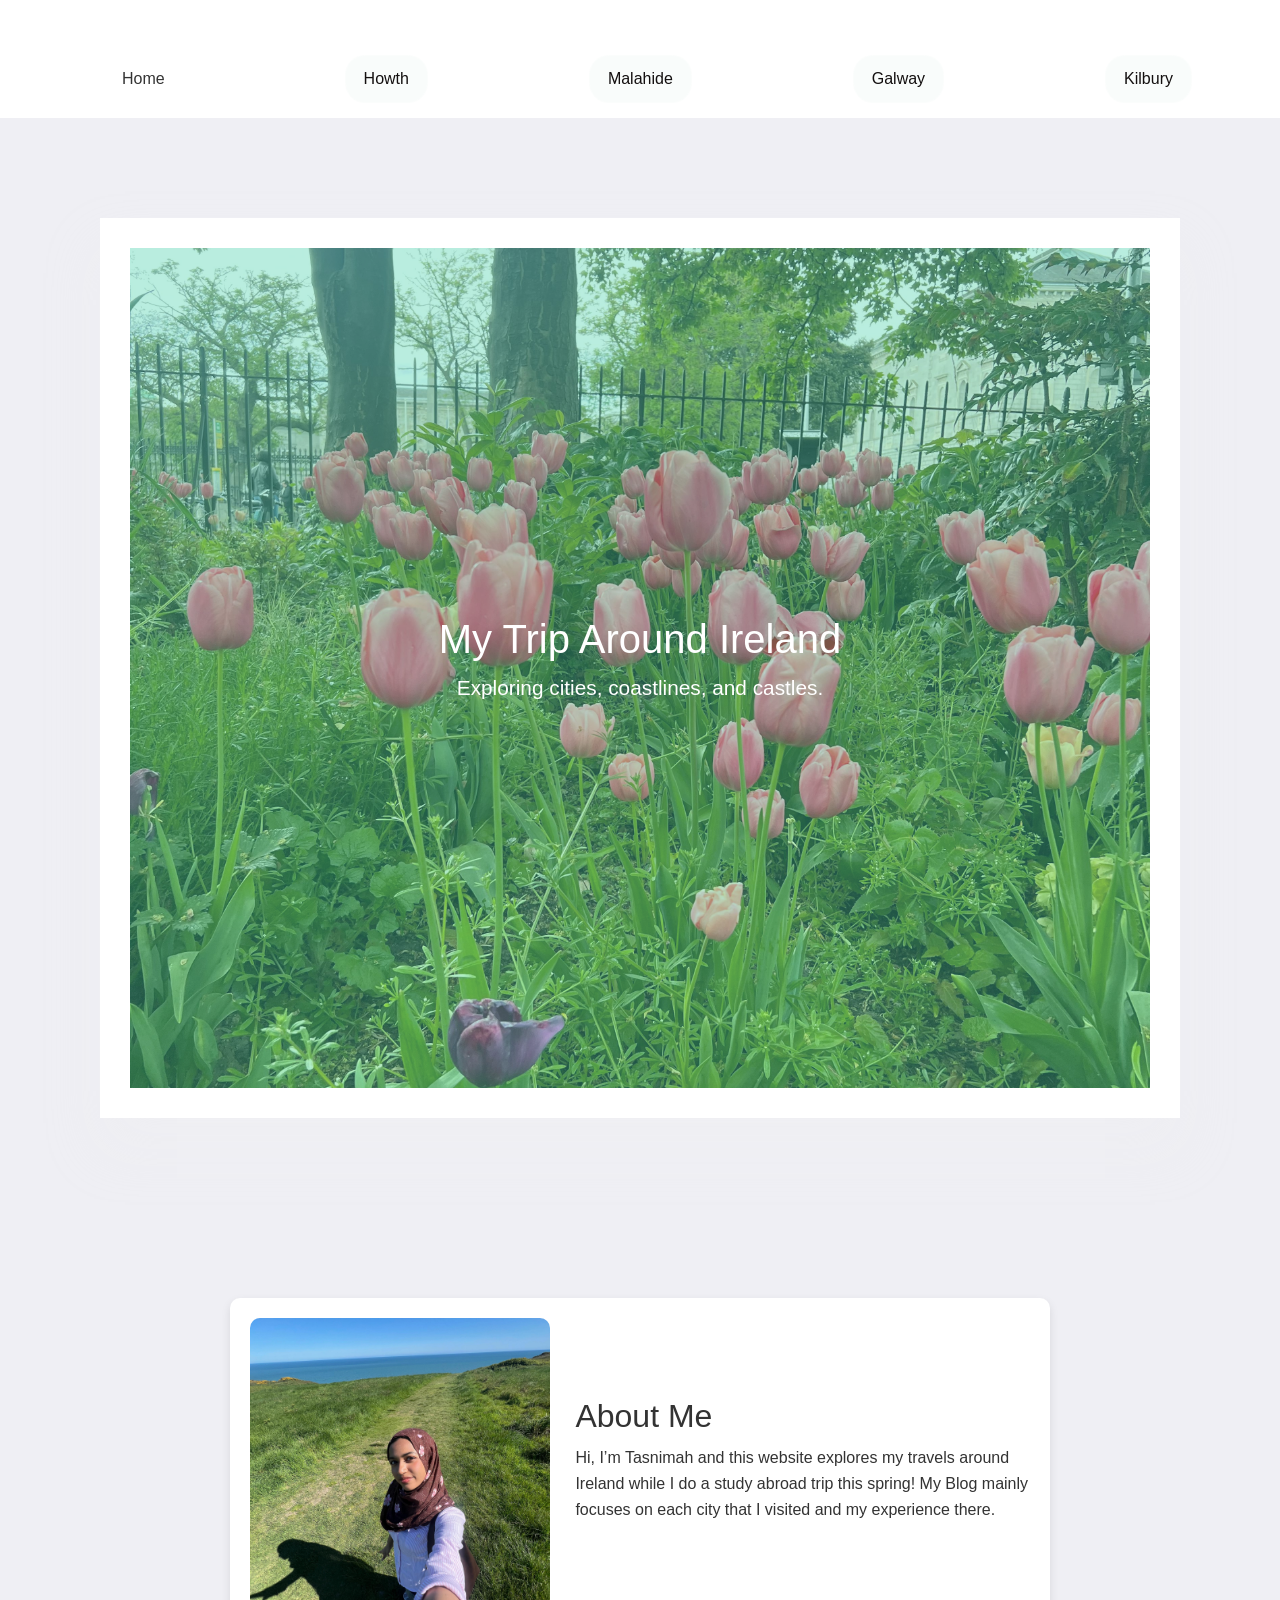
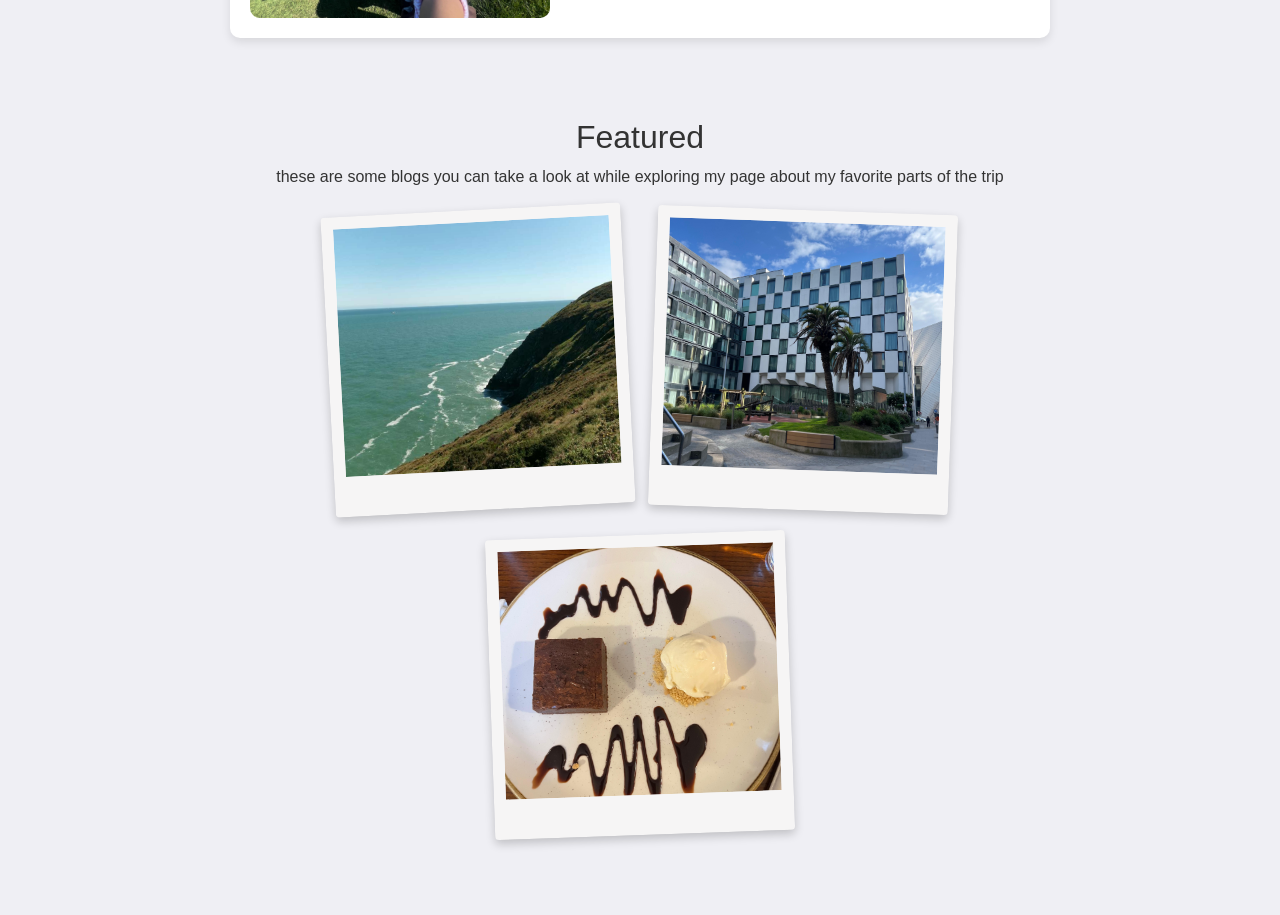
<file: final dublin website/index.html>
<!DOCTYPE html>
<html lang="en">
<head>
    <meta charset="UTF-8">
    <meta name="viewport" content="width=device-width, initial-scale=1.0">
    <title>My Ireland Trip</title>
     <link href="https://cdn.jsdelivr.net/npm/bootstrap@5.3.7/dist/css/bootstrap.min.css" rel="stylesheet">
    <link rel="stylesheet" href="style.css">
    
</head>
<a id="skip" href="#main">skip to main</a>
<nav>




<ul class="nav nav-pills justify-content-around city-tabs">

  <li class="nav-item">
    <a class="nav-link active" href="index.html">Home</a>
  </li>

  <li class="nav-item">
    <a class="nav-link" href="howth.html">Howth</a>
  </li>

  <li class="nav-item">
    <a class="nav-link" href="malahide.html">Malahide</a>
  </li>

  <li class="nav-item">
    <a class="nav-link" href="galway.html">Galway</a>
  </li>

   <li class="nav-item">
    <a class="nav-link" href="kilbury.html">Kilbury</a>
  </li>




</ul>
</nav>
    <header>
        
        <h1>My Trip Around Ireland</h1>
        <p>Exploring cities, coastlines, and castles.</p> 
        
    </header>

   

    <main id="main">
   <section class="about-card">

    <img src="img/me2.jpeg" alt="Photo of me">

    <div class="about-text">
        <h2>About Me</h2>

        <p>
            Hi, I’m Tasnimah and this website explores my travels around Ireland while I do a study abroad trip this spring! My Blog
            mainly focuses on each city that I visited and my experience there. 
        </p>
    </div>

</section>

</section>
            </p>
        </section>

        

    <section class="homepage-gallery">
    <h2>Featured <h2></h2>
        <p>these are some blogs you can take a look at while exploring my page about my favorite parts of the trip 

        </p>
    

    <div class="gallery">
        <img src="img/water.jpeg" alt="Howth coast">
        <img src="img/ducks.jpeg" alt="Galway streets">
        <img src="img/icecream.jpeg" alt="Malahide castle">
    </div>
</section>
 
    

</body>
</html>
</file>
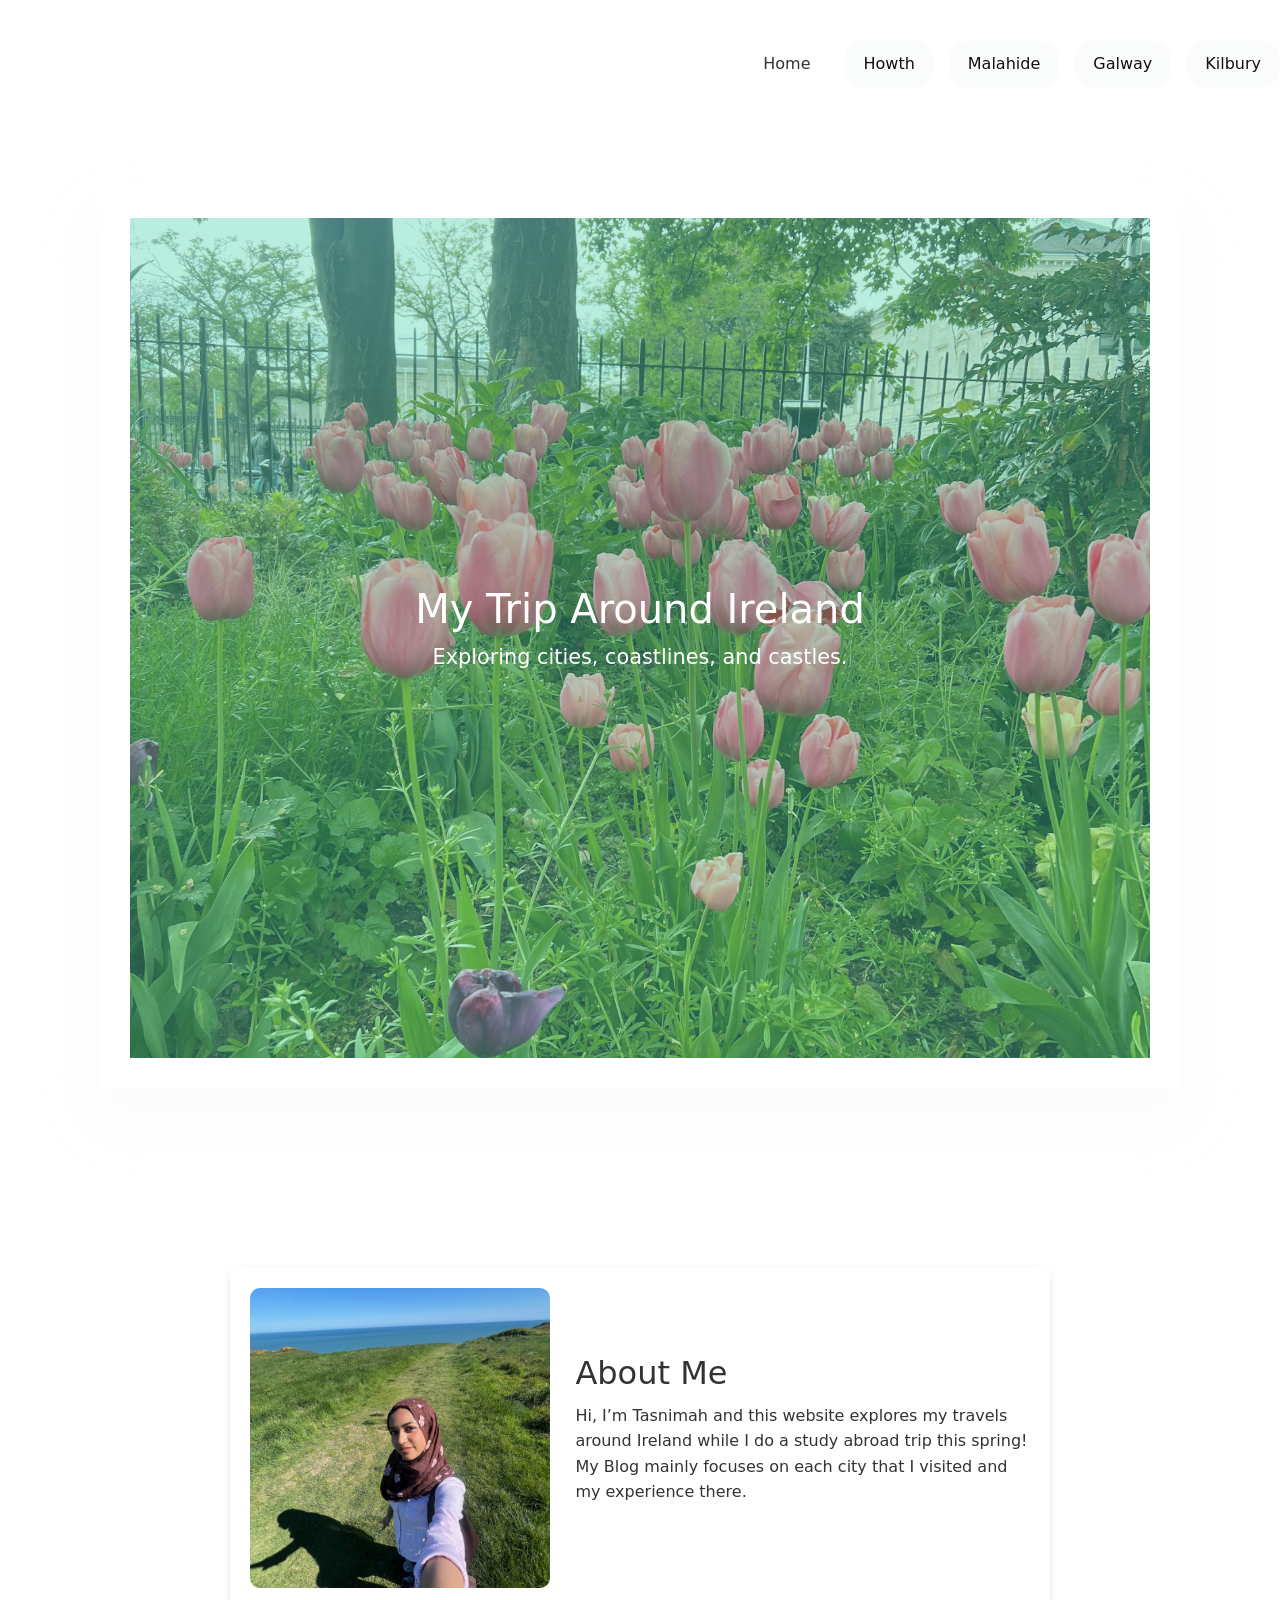
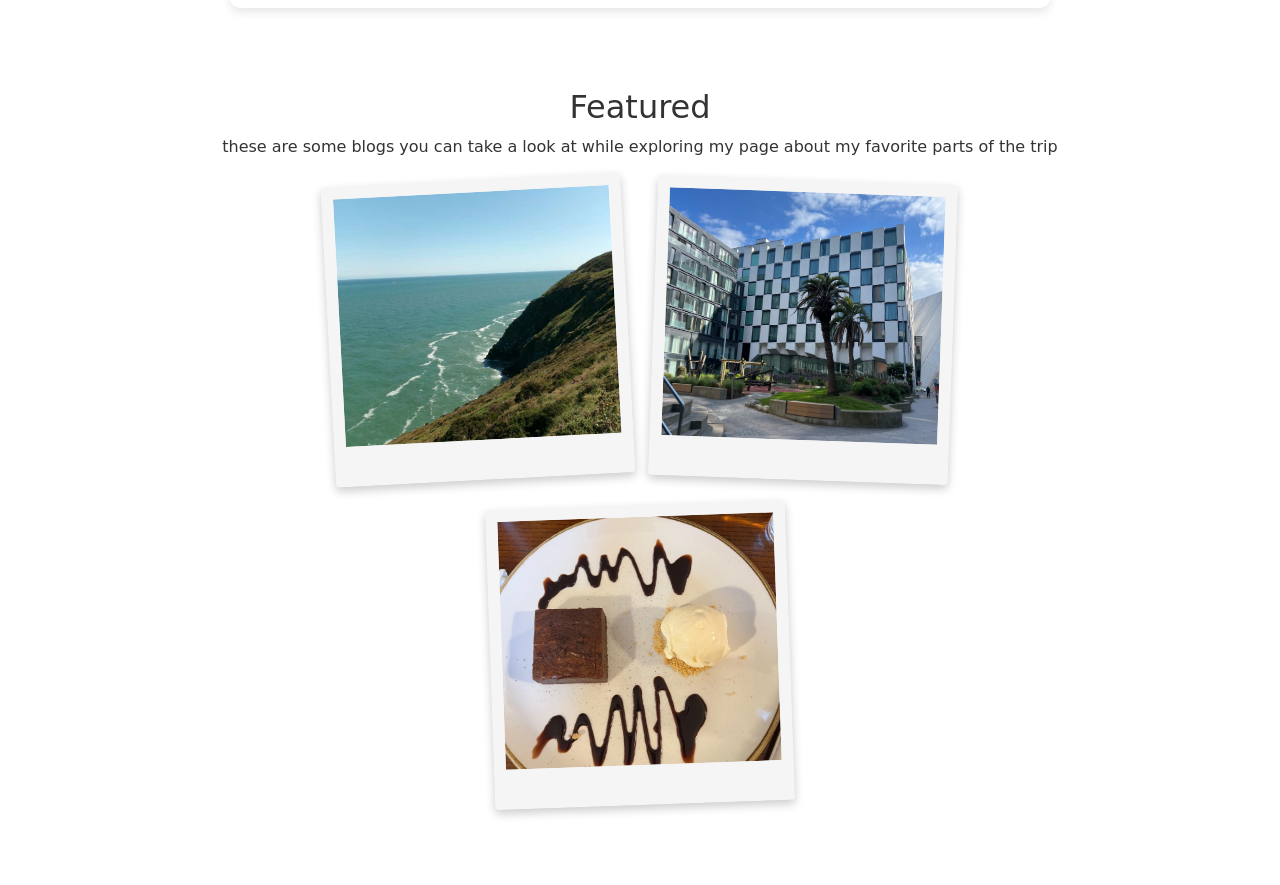
<file: final dublin website/finalwebsite/index.html>
<!DOCTYPE html>
<html lang="en">
<head>
    <meta charset="UTF-8">
    <meta name="viewport" content="width=device-width, initial-scale=1.0">
    <title>My Ireland Trip</title>
     <link href="https://cdn.jsdelivr.net/npm/bootstrap@5.3.7/dist/css/bootstrap.min.css" rel="stylesheet">
    <link rel="stylesheet" href="style.css">
    
</head>
<body>
<ul class="nav nav-pills justify-content-end city-tabs">

  <li class="nav-item">
    <a class="nav-link active" href="index.html">Home</a>
  </li>

  <li class="nav-item">
    <a class="nav-link" href="howth.html">Howth</a>
  </li>

  <li class="nav-item">
    <a class="nav-link" href="malahide.html">Malahide</a>
  </li>

  <li class="nav-item">
    <a class="nav-link" href="galway.html">Galway</a>
  </li>

   <li class="nav-item">
    <a class="nav-link" href="kilbury.html">Kilbury</a>
  </li>




</ul>
    <header>
        
        <h1>My Trip Around Ireland</h1>
        <p>Exploring cities, coastlines, and castles.</p> 
        
    </header>

   

    <main>
   <section class="about-card">

    <img src="img/me2.jpeg" alt="Photo of me">

    <div class="about-text">
        <h2>About Me</h2>

        <p>
            Hi, I’m Tasnimah and this website explores my travels around Ireland while I do a study abroad trip this spring! My Blog
            mainly focuses on each city that I visited and my experience there. 
        </p>
    </div>

</section>

</section>
            </p>
        </section>

        

    <section class="homepage-gallery">
    <h2>Featured <h2></h2>
        <p>these are some blogs you can take a look at while exploring my page about my favorite parts of the trip 

        </p>
    

    <div class="gallery">
        <img src="img/water.jpeg" alt="Howth coast">
        <img src="img/ducks.jpeg" alt="Galway streets">
        <img src="img/icecream.jpeg" alt="Malahide castle">
    </div>
</section>
 
    

</body>
</html>
</file>
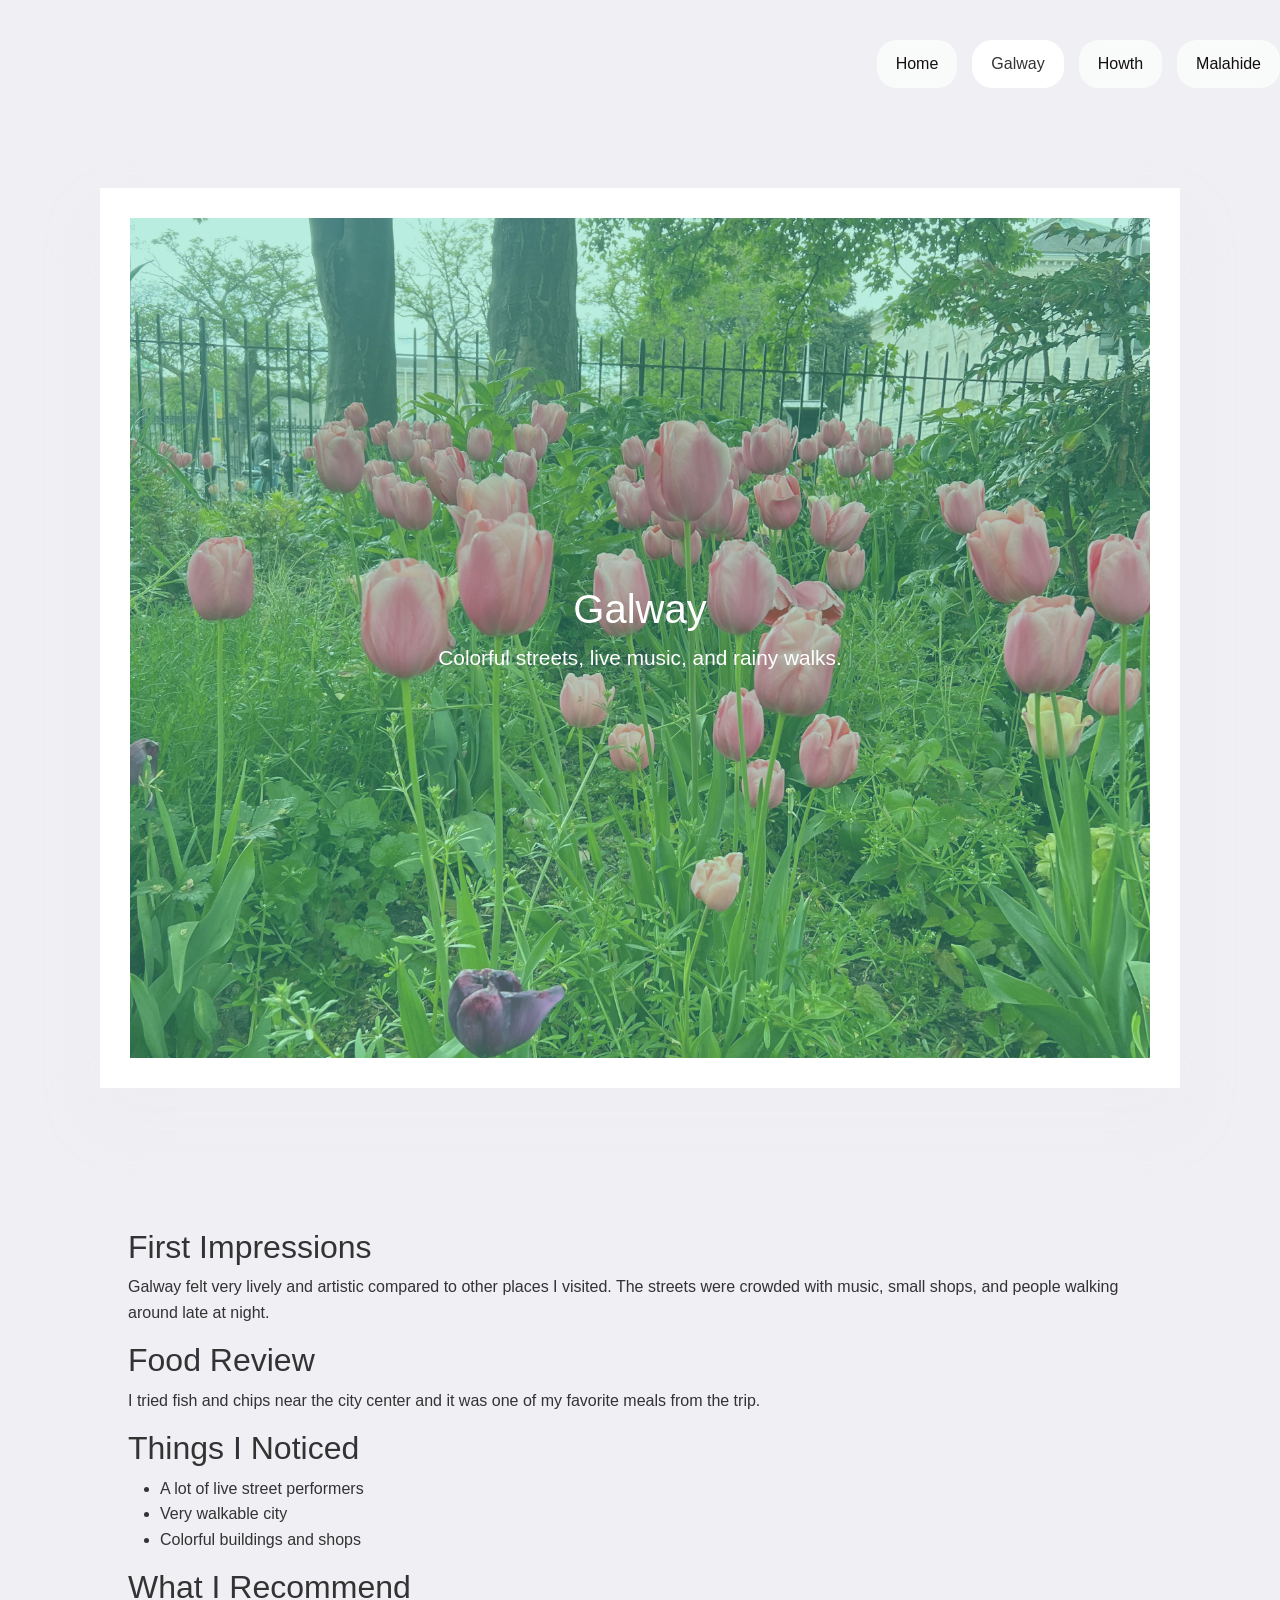
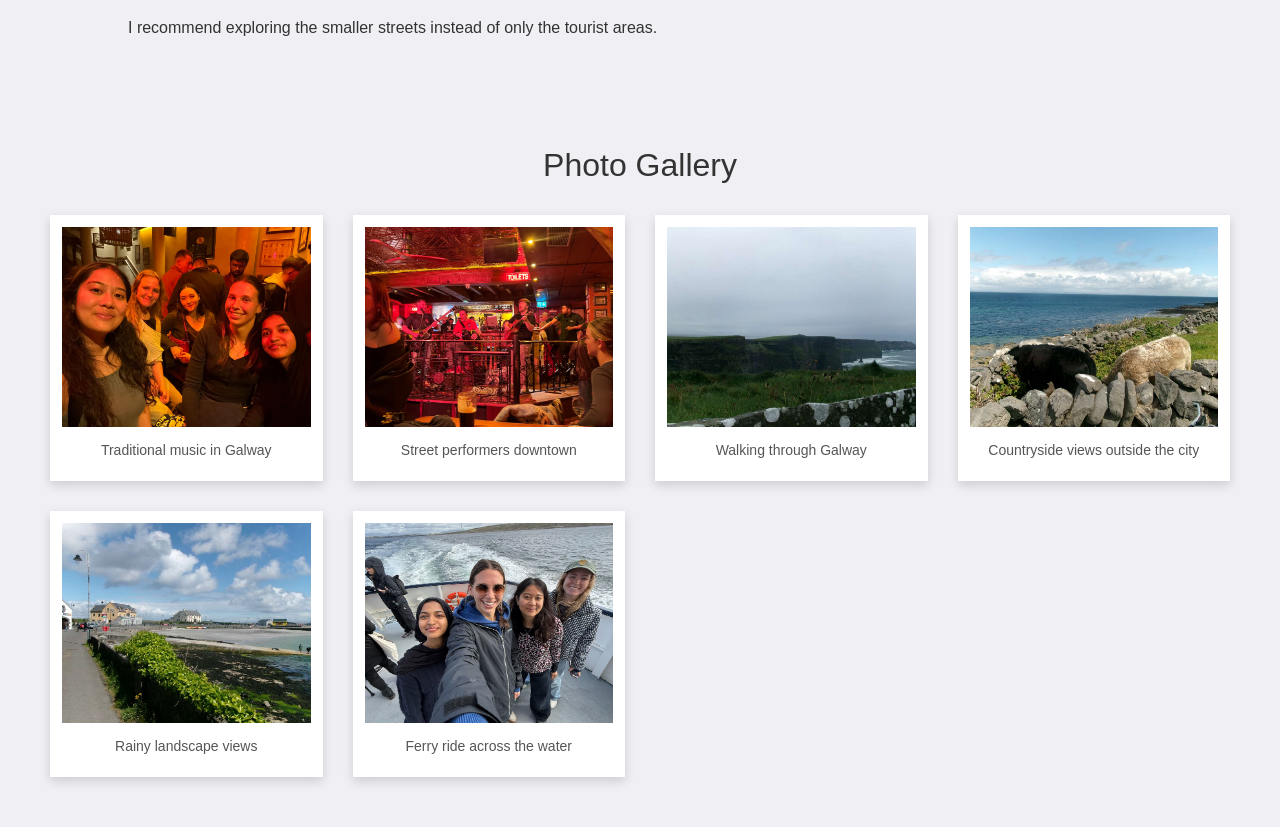
<file: final dublin website/galway.html>
<!DOCTYPE html>
<html lang="en">

<head>
    <meta charset="UTF-8">
    <meta name="viewport" content="width=device-width, initial-scale=1.0">

    <title>Galway</title>

    <link href="https://cdn.jsdelivr.net/npm/bootstrap@5.3.7/dist/css/bootstrap.min.css" rel="stylesheet">
    <link rel="stylesheet" href="style.css">
</head>

<body>

    <!-- navigation -->
    <ul class="nav nav-pills justify-content-end city-tabs">

        <li class="nav-item">
            <a class="nav-link" href="index.html">Home</a>
        </li>

        <li class="nav-item">
            <a class="nav-link active" href="galway.html">Galway</a>
        </li>

        <li class="nav-item">
            <a class="nav-link" href="howth.html">Howth</a>
        </li>

        <li class="nav-item">
            <a class="nav-link" href="malahide.html">Malahide</a>
        </li>

    </ul>

    <!-- hero image -->
    <header class="city-header">
        <h1>Galway</h1>
        <p>Colorful streets, live music, and rainy walks.</p>
    </header>

    <main class="city-page">

        <section>
            <h2>First Impressions</h2>
            <p>
                Galway felt very lively and artistic compared to other places I visited.
                The streets were crowded with music, small shops, and people walking around late at night.
            </p>
        </section>

        <section>
            <h2>Food Review</h2>
            <p>
                I tried fish and chips near the city center and it was one of my favorite meals from the trip.
            </p>
        </section>

        <section>
            <h2>Things I Noticed</h2>
            <ul>
                <li>A lot of live street performers</li>
                <li>Very walkable city</li>
                <li>Colorful buildings and shops</li>
            </ul>
        </section>

        <section>
            <h2>What I Recommend</h2>
            <p>
                I recommend exploring the smaller streets instead of only the tourist areas.
            </p>
        </section>

    </main>

    <!-- gallery -->
    <section class="photo-gallery">

        <h2>Photo Gallery</h2>

        <div class="gallery-grid">

            <div class="polaroid">
                <a href="img/pub group.jpeg" target="_blank">
                    <img src="img/pub group.jpeg" alt="Galway music">
                </a>
                <p>Traditional music in Galway</p>
            </div>

            <div class="polaroid">
                <a href="img/singing.jpeg" target="_blank">
                    <img src="img/singing.jpeg" alt="Street performer">
                </a>
                <p>Street performers downtown</p>
            </div>

            <div class="polaroid">
                <a href="img/WhatsApp Image 2026-05-22 at 12.23.26 PM.jpeg" target="_blank">
                    <img src="img/WhatsApp Image 2026-05-22 at 12.23.26 PM.jpeg" alt="Galway walk">
                </a>
                <p>Walking through Galway</p>
            </div>

            <div class="polaroid">
                <a href="img/cow.jpeg" target="_blank">
                    <img src="img/cow.jpeg" alt="Countryside">
                </a>
                <p>Countryside views outside the city</p>
            </div>

            <div class="polaroid">
                <a href="img/land.jpeg" target="_blank">
                    <img src="img/land.jpeg" alt="Rainy landscape">
                </a>
                <p>Rainy landscape views</p>
            </div>

            <div class="polaroid">
                <a href="img/ferry.jpeg" target="_blank">
                    <img src="img/ferry.jpeg" alt="Ferry ride">
                </a>
                <p>Ferry ride across the water</p>
            </div>

        </div>

    </section>

</body>

</html>
</file>
<file: final dublin website/style.css>
/* Reset */
 @font-face {
    font-family: "Darling Coffee";
    src: url("fonts/darling_cofee coffee/DarlingCoffee.ttf");
}

#skip{
position:absolute;
top: -100px;

}


*{
    margin: 0;
    padding: 0;
    box-sizing: border-box;
}

/* Page Styling */
body{
    font-family: 'Franklin Gothic Medium', 'Arial Narrow', Arial, sans-serif;
    background-color: #f5ebf2;
    color: #333;
    line-height: 1.6;
}

/* Hero Section */
header{
    height: 100vh;
    background-image: url("img/tulips.jpeg");
    background-size: cover;
    background-position: center;

    display: flex;
    flex-direction: column;
    justify-content: center;
    align-items: center;

    text-align: center;
    color: white;

    position: relative;
}

/* Dark overlay effect */
header::before{
    content: "";
    position: absolute;
    inset: 0;
    background: rgba(80, 209, 175, 0.4);
}

/* Keeps text above overlay */
header h1,
header p,
header a{
    position: relative;
    z-index: 1;
}
header{
    height: 100vh;

    background-image: url("img/tulips.jpeg");
    background-size: cover;
    background-position: center;

    display: flex;
    flex-direction: column;
    justify-content: center;
    align-items: center;

    text-align: center;
    color: white;

    position: relative;

    /* THIS is the frame */
    margin: 100px;
    border: 30px solid white;
    box-shadow: 0 30px 50px rgba(240, 239, 239, 0.25);
}

header p{
    font-size: 1.3rem;
}



/* Navigation */
nav{
    background-color: white;
    padding: 15px;
    text-align: center;
}

nav ul{
    list-style: none;
}

nav li{
    display: inline-block;
    margin: 20 20px;
}

nav a{
    text-decoration: none;
    color: rgb(66, 15, 47);
    font-weight: bold;
}

/* Main content */
main{
    width: 80%;
    margin: auto;
    padding: 40px 0;
}

/* Gallery section */
.homepage-gallery{
    text-align: center;
    padding: 40px;
}

.gallery{
    display: flex;
    justify-content: center;
    gap: 25px;
    flex-wrap: wrap;
    margin-top: 20px;
}


.about-card{
    background: white;

    width: 80%;
    margin: 40px auto;

    padding: 20px;

    display: flex;
    align-items: center;
    gap: 25px;

    border-radius: 10px;

    box-shadow: 0 4px 10px rgba(0,0,0,0.1);
}

.about-card img{
    width: 300px;
    height: 300px;

    object-fit: cover;

    border-radius: 10px;
}

.about-text{
    flex: 1;
}

.about-text h2{
    margin-bottom: 10px;
}
 /* Polaroid style photos */
.gallery img{
    width: 300px;
    height: 300px;

    object-fit: cover;

    background: rgb(246, 245, 245);
    padding: 12px 12px 40px 12px;

    border-radius: 4px;

    box-shadow: 0 4px 10px rgba(0,0,0,0.2);

    transition: 0.3s;
}

/* Slight scrapbook rotation */
.gallery img:nth-child(1){
    transform: rotate(-3deg);
}

.gallery img:nth-child(2){
    transform: rotate(2deg);
}

.gallery img:nth-child(3){
    transform: rotate(-2deg);
}

/* Hover effect */
.gallery img:hover{
    transform: scale(1.03);
}
 

.city-tabs .nav-link{
    margin-left: 15px;

    margin-top: 40px;
    

    border-radius: 20px;

    padding: 10px 18px;

    background-color: rgba(249, 252, 251, 0.901);

    color: rgb(20, 16, 16);

    border: 1px solid rgba(255,255,255,0.3);

    transition: 0.3s;

   
}

/* hover */
.city-tabs .nav-link:hover{
    background-color: rgb(194, 247, 227);
    color: #333;
}

/* active tab */
.city-tabs .nav-link.active{
    background-color: white;
    color: #333;
    border: 1px solid white;
}
  
@media screen and (min-width:772px){
    body{
        background-color: rgb(239, 239, 244);
    }
    #skip:focus{
        z-index: 100;
        top:10px;
        border: 3px solid yellow;
    }
}

.photo-gallery{
    padding: 50px;
    text-align: center;
}

.gallery-grid{
    display: grid;

    grid-template-columns: repeat(auto-fit, minmax(250px, 1fr));

    gap: 30px;

    margin-top: 30px;
}
 
  

.gallery-grid{
    display: grid;
    grid-template-columns: repeat(auto-fit, minmax(250px, 1fr));
    gap: 30px;
    margin-top: 30px;
}

/* FULL POLAROID CARD */
.polaroid{
    background: white;
    padding: 12px 12px 20px 12px;

    box-shadow: 0 4px 10px rgba(0,0,0,0.15);

    display: flex;
    flex-direction: column;
}

/* IMAGE */
.polaroid img{
    width: 100%;
    height: 200px;
    object-fit: cover;
    display: block;
}

/* CAPTION INSIDE FRAME */
.polaroid p{
    margin: 12px 0 0 0;
    font-size: 14px;
    color: #555;
    text-align: center;
}
</file>
<file: final dublin website/finalwebsite/style.css>
/* Reset */
 @font-face {
    font-family: "Darling Coffee";
    src: url("fonts/darling_cofee coffee/DarlingCoffee.ttf");
}



*{
    margin: 0;
    padding: 0;
    box-sizing: border-box;
}

/* Page Styling */
body{
    font-family: 
    background-color: #f5ebf2;
    color: #333;
    line-height: 1.6;
}

/* Hero Section */
header{
    height: 100vh;
    background-image: url("img/tulips.jpeg");
    background-size: cover;
    background-position: center;

    display: flex;
    flex-direction: column;
    justify-content: center;
    align-items: center;

    text-align: center;
    color: white;

    position: relative;
}

/* Dark overlay effect */
header::before{
    content: "";
    position: absolute;
    inset: 0;
    background: rgba(80, 209, 175, 0.4);
}

/* Keeps text above overlay */
header h1,
header p,
header a{
    position: relative;
    z-index: 1;
}
header{
    height: 100vh;

    background-image: url("img/tulips.jpeg");
    background-size: cover;
    background-position: center;

    display: flex;
    flex-direction: column;
    justify-content: center;
    align-items: center;

    text-align: center;
    color: white;

    position: relative;

    /* THIS is the frame */
    margin: 100px;
    border: 30px solid white;
    box-shadow: 0 30px 50px rgba(240, 239, 239, 0.25);
}

header p{
    font-size: 1.3rem;
}



/* Navigation */
nav{
    background-color: white;
    padding: 15px;
    text-align: center;
}

nav ul{
    list-style: none;
}

nav li{
    display: inline-block;
    margin: 20 20px;
}

nav a{
    text-decoration: none;
    color: rgb(66, 15, 47);
    font-weight: bold;
}

/* Main content */
main{
    width: 80%;
    margin: auto;
    padding: 40px 0;
}

/* Gallery section */
.homepage-gallery{
    text-align: center;
    padding: 40px;
}

.gallery{
    display: flex;
    justify-content: center;
    gap: 25px;
    flex-wrap: wrap;
    margin-top: 20px;
}


.about-card{
    background: white;

    width: 80%;
    margin: 40px auto;

    padding: 20px;

    display: flex;
    align-items: center;
    gap: 25px;

    border-radius: 10px;

    box-shadow: 0 4px 10px rgba(0,0,0,0.1);
}

.about-card img{
    width: 300px;
    height: 300px;

    object-fit: cover;

    border-radius: 10px;
}

.about-text{
    flex: 1;
}

.about-text h2{
    margin-bottom: 10px;
}
 /* Polaroid style photos */
.gallery img{
    width: 300px;
    height: 300px;

    object-fit: cover;

    background: rgb(246, 245, 245);
    padding: 12px 12px 40px 12px;

    border-radius: 4px;

    box-shadow: 0 4px 10px rgba(0,0,0,0.2);

    transition: 0.3s;
}

/* Slight scrapbook rotation */
.gallery img:nth-child(1){
    transform: rotate(-3deg);
}

.gallery img:nth-child(2){
    transform: rotate(2deg);
}

.gallery img:nth-child(3){
    transform: rotate(-2deg);
}

/* Hover effect */
.gallery img:hover{
    transform: scale(1.03);
}
 

.city-tabs .nav-link{
    margin-left: 15px;

    margin-top: 40px;
    

    border-radius: 20px;

    padding: 10px 18px;

    background-color: rgba(249, 252, 251, 0.901);

    color: rgb(20, 16, 16);

    border: 1px solid rgba(255,255,255,0.3);

    transition: 0.3s;

   
}

/* hover */
.city-tabs .nav-link:hover{
    background-color: rgb(194, 247, 227);
    color: #333;
}

/* active tab */
.city-tabs .nav-link.active{
    background-color: white;
    color: #333;
    border: 1px solid white;
}
</file>
